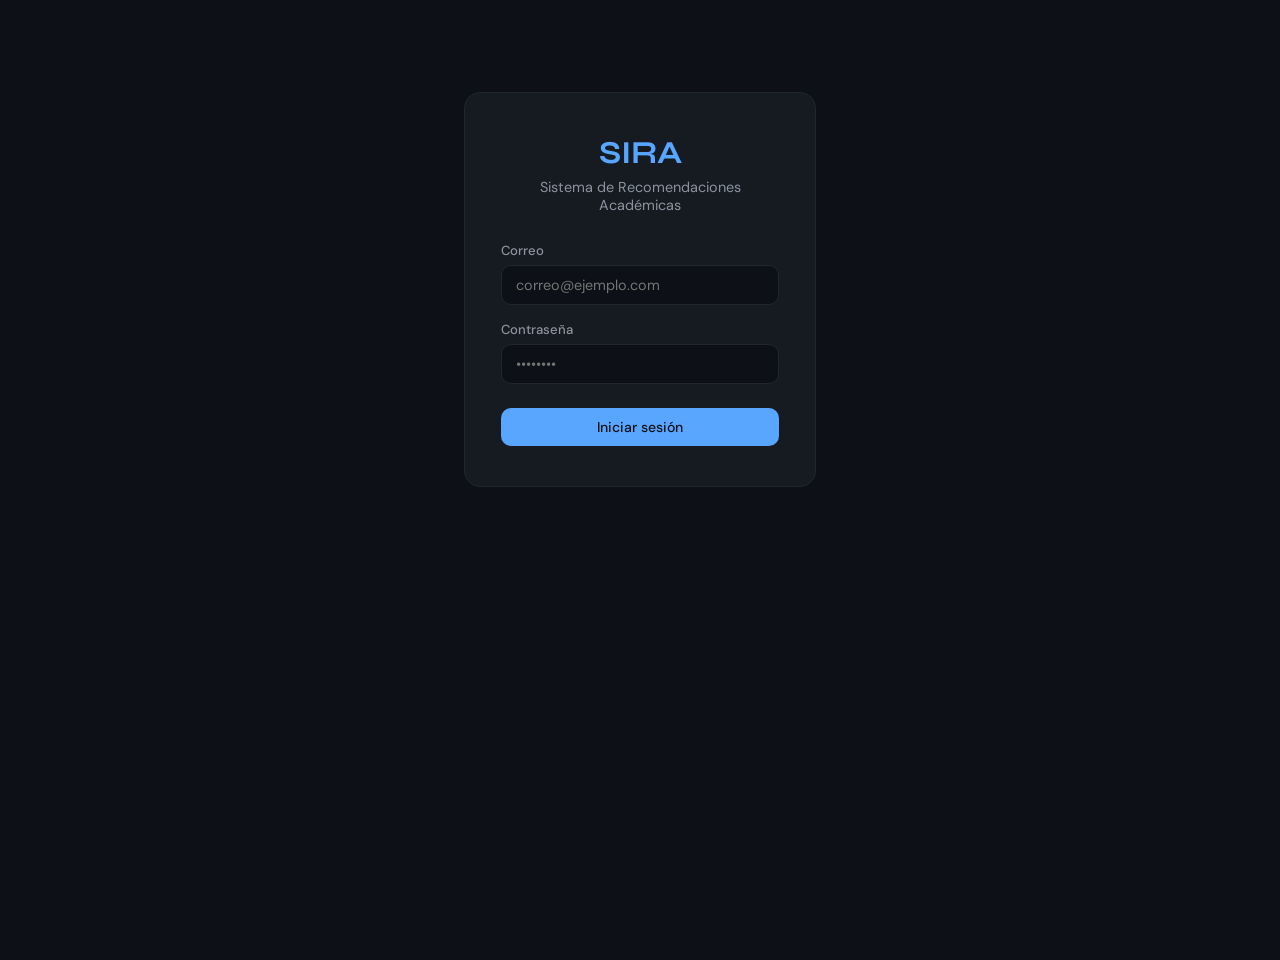
<file: frontend/index.html>
<!DOCTYPE html>
<html lang="es">
<head>
  <meta charset="UTF-8" />
  <meta name="viewport" content="width=device-width, initial-scale=1.0" />
  <title>SIRA – Sistema de Recomendaciones Académicas</title>
  <link rel="preconnect" href="https://fonts.googleapis.com" />
  <link href="https://fonts.googleapis.com/css2?family=Syne:wght@400;600;700;800&family=DM+Sans:wght@300;400;500&display=swap" rel="stylesheet" />
  <style>
    :root {
      --bg: #0d1117;
      --surface: #161b22;
      --border: #21262d;
      --accent: #58a6ff;
      --accent2: #3fb950;
      --danger: #f85149;
      --warn: #d29922;
      --text: #e6edf3;
      --muted: #8b949e;
      --card: #1c2128;
      --radius: 10px;
    }
    * { box-sizing: border-box; margin: 0; padding: 0; }
    body { font-family: 'DM Sans', sans-serif; background: var(--bg); color: var(--text); min-height: 100vh; }

    /* ───── NAV ───── */
    nav {
      display: flex; align-items: center; gap: 8px;
      background: var(--surface); border-bottom: 1px solid var(--border);
      padding: 0 24px; height: 56px; position: sticky; top: 0; z-index: 100;
    }
    nav .logo { font-family: 'Syne', sans-serif; font-weight: 800; font-size: 1.2rem; color: var(--accent); margin-right: 16px; }
    nav button {
      background: none; border: none; color: var(--muted); cursor: pointer;
      font-family: 'DM Sans', sans-serif; font-size: 0.9rem; padding: 6px 14px;
      border-radius: 6px; transition: all .2s;
    }
    nav button:hover, nav button.active { background: var(--border); color: var(--text); }
    nav .spacer { flex: 1; }
    nav .user-chip { background: var(--border); border-radius: 20px; padding: 4px 12px; font-size: 0.8rem; color: var(--accent); }

    /* ───── PAGES ───── */
    .page { display: none; padding: 32px 24px; max-width: 900px; margin: 0 auto; }
    .page.active { display: block; }

    /* ───── LOGIN ───── */
    #page-login { max-width: 400px; margin: 60px auto; }
    .login-card {
      background: var(--surface); border: 1px solid var(--border); border-radius: 16px;
      padding: 40px 36px; text-align: center;
    }
    .login-card h1 { font-family: 'Syne', sans-serif; font-size: 2rem; color: var(--accent); }
    .login-card p { color: var(--muted); margin: 6px 0 28px; font-size: 0.9rem; }

    /* ───── FORMS ───── */
    .field { display: flex; flex-direction: column; gap: 6px; margin-bottom: 16px; text-align: left; }
    .field label { font-size: 0.82rem; color: var(--muted); font-weight: 500; }
    .field input, .field select {
      background: var(--bg); border: 1px solid var(--border); color: var(--text);
      border-radius: var(--radius); padding: 10px 14px; font-size: 0.9rem;
      font-family: 'DM Sans', sans-serif; outline: none; transition: border-color .2s;
    }
    .field input:focus, .field select:focus { border-color: var(--accent); }

    /* ───── BUTTONS ───── */
    .btn { display: inline-flex; align-items: center; gap: 6px; border: none; border-radius: var(--radius); padding: 10px 18px; font-size: 0.88rem; font-family: 'DM Sans', sans-serif; font-weight: 500; cursor: pointer; transition: all .18s; }
    .btn-primary  { background: var(--accent); color: #0d1117; }
    .btn-primary:hover  { filter: brightness(1.15); }
    .btn-success  { background: var(--accent2); color: #0d1117; }
    .btn-success:hover  { filter: brightness(1.15); }
    .btn-danger   { background: var(--danger); color: #fff; }
    .btn-danger:hover   { filter: brightness(1.15); }
    .btn-ghost    { background: var(--border); color: var(--text); }
    .btn-ghost:hover    { background: #2d333b; }
    .btn-full { width: 100%; justify-content: center; }

    /* ───── SECTION HEADER ───── */
    .section-head { display: flex; align-items: center; justify-content: space-between; margin-bottom: 20px; }
    .section-head h2 { font-family: 'Syne', sans-serif; font-size: 1.4rem; }

    /* ───── TABLE ───── */
    .table-wrap { overflow-x: auto; border-radius: var(--radius); border: 1px solid var(--border); }
    table { width: 100%; border-collapse: collapse; font-size: 0.88rem; }
    thead th { background: var(--surface); color: var(--muted); text-align: left; padding: 12px 16px; font-weight: 500; border-bottom: 1px solid var(--border); }
    tbody tr { border-bottom: 1px solid var(--border); transition: background .15s; }
    tbody tr:last-child { border-bottom: none; }
    tbody tr:hover { background: var(--card); }
    tbody td { padding: 12px 16px; }
    .actions { display: flex; gap: 6px; }

    /* ───── MODAL ───── */
    .modal-overlay {
      display: none; position: fixed; inset: 0; background: rgba(0,0,0,.65);
      z-index: 200; align-items: center; justify-content: center;
    }
    .modal-overlay.open { display: flex; }
    .modal {
      background: var(--surface); border: 1px solid var(--border); border-radius: 16px;
      padding: 32px; width: 90%; max-width: 460px;
    }
    .modal h3 { font-family: 'Syne', sans-serif; margin-bottom: 20px; }
    .modal-footer { display: flex; gap: 8px; justify-content: flex-end; margin-top: 20px; }

    /* ───── TOAST ───── */
    #toast {
      position: fixed; bottom: 24px; right: 24px; z-index: 999;
      background: var(--card); border: 1px solid var(--border); border-radius: var(--radius);
      padding: 12px 20px; font-size: 0.88rem; opacity: 0;
      transition: opacity .3s; pointer-events: none;
    }
    #toast.show { opacity: 1; }
    #toast.ok   { border-color: var(--accent2); color: var(--accent2); }
    #toast.err  { border-color: var(--danger); color: var(--danger); }

    /* ───── BADGE ───── */
    .badge { display: inline-block; border-radius: 20px; padding: 2px 10px; font-size: 0.78rem; font-weight: 600; }
    .badge-ok   { background: #1a3a2a; color: var(--accent2); }
    .badge-warn { background: #2d2208; color: var(--warn); }
    .badge-err  { background: #3a1a1a; color: var(--danger); }

    .empty { text-align: center; color: var(--muted); padding: 40px; }
  </style>
</head>
<body>

<!-- NAV -->
<nav id="navbar" style="display:none;">
  <span class="logo">SIRA</span>
  <button class="nav-btn active" data-page="estudiantes">Estudiantes</button>
  <button class="nav-btn" data-page="materias">Materias</button>
  <button class="nav-btn" data-page="calificaciones">Calificaciones</button>
  <button class="nav-btn" data-page="carreras">Carreras</button>
  <div class="spacer"></div>
  <span class="user-chip" id="user-label">—</span>
  <button class="btn btn-ghost" style="margin-left:8px;" onclick="logout()">Salir</button>
</nav>

<!-- TOAST -->
<div id="toast"></div>

<!-- ══════════ PAGE: LOGIN ══════════ -->
<div class="page active" id="page-login">
  <div class="login-card">
    <h1>SIRA</h1>
    <p>Sistema de Recomendaciones Académicas</p>
    <div class="field"><label>Correo</label><input type="email" id="login-correo" placeholder="correo@ejemplo.com" /></div>
    <div class="field"><label>Contraseña</label><input type="password" id="login-pass" placeholder="••••••••" /></div>
    <button class="btn btn-primary btn-full" style="margin-top:8px;" onclick="doLogin()">Iniciar sesión</button>
  </div>
</div>

<!-- ══════════ PAGE: ESTUDIANTES ══════════ -->
<div class="page" id="page-estudiantes">
  <div class="section-head">
    <h2>👩‍🎓 Estudiantes</h2>
    <button class="btn btn-success" onclick="openModal('est', null)">+ Agregar</button>
  </div>
  <div class="table-wrap">
    <table id="tbl-estudiantes">
      <thead><tr><th>#</th><th>Nombre</th><th>Correo</th><th>Carrera</th><th>Acciones</th></tr></thead>
      <tbody></tbody>
    </table>
  </div>
</div>

<!-- ══════════ PAGE: MATERIAS ══════════ -->
<div class="page" id="page-materias">
  <div class="section-head">
    <h2>📚 Materias</h2>
    <button class="btn btn-success" onclick="openModal('mat', null)">+ Agregar</button>
  </div>
  <div class="table-wrap">
    <table id="tbl-materias">
      <thead><tr><th>#</th><th>Nombre</th><th>Descripción</th><th>Acciones</th></tr></thead>
      <tbody></tbody>
    </table>
  </div>
</div>

<!-- ══════════ PAGE: CALIFICACIONES ══════════ -->
<div class="page" id="page-calificaciones">
  <div class="section-head">
    <h2>📊 Calificaciones</h2>
    <button class="btn btn-success" onclick="openModal('cal', null)">+ Agregar</button>
  </div>
  <div class="table-wrap">
    <table id="tbl-calificaciones">
      <thead><tr><th>#</th><th>Estudiante</th><th>Materia</th><th>P1</th><th>P2</th><th>P3</th><th>Promedio</th><th>Acciones</th></tr></thead>
      <tbody></tbody>
    </table>
  </div>
</div>

<!-- ══════════ PAGE: CARRERAS ══════════ -->
<div class="page" id="page-carreras">
  <div class="section-head">
    <h2>🎓 Carreras</h2>
    <button class="btn btn-success" onclick="openModal('car', null)">+ Agregar</button>
  </div>
  <div class="table-wrap">
    <table id="tbl-carreras">
      <thead><tr><th>#</th><th>Nombre</th><th>Descripción</th><th>Acciones</th></tr></thead>
      <tbody></tbody>
    </table>
  </div>
</div>

<!-- ══════════ MODAL ══════════ -->
<div class="modal-overlay" id="modal-overlay" onclick="closeModalOutside(event)">
  <div class="modal">
    <h3 id="modal-title">Formulario</h3>
    <div id="modal-body"></div>
    <div class="modal-footer">
      <button class="btn btn-ghost" onclick="closeModal()">Cancelar</button>
      <button class="btn btn-primary" id="modal-save" onclick="saveModal()">Guardar</button>
    </div>
  </div>
</div>

<script>
// ─── CONFIG ───────────────────────────────────────────────────
// Cambia esto a tu URL de Render cuando lo despliegues
const API = "http://localhost:8000/api";

let currentUser = null;
let modalType = null;
let editId = null;
let carrerasCache = [];

// ─── TOAST ────────────────────────────────────────────────────
function toast(msg, type = "ok") {
  const t = document.getElementById("toast");
  t.textContent = msg;
  t.className = `show ${type}`;
  setTimeout(() => t.className = "", 2800);
}

// ─── FETCH HELPERS ────────────────────────────────────────────
async function api(path, method = "GET", body = null) {
  const opts = { method, headers: { "Content-Type": "application/json" } };
  if (body) opts.body = JSON.stringify(body);
  try {
    const r = await fetch(API + path, opts);
    const data = await r.json();
    if (!r.ok) throw new Error(data.detail || "Error");
    return data;
  } catch (e) { throw e; }
}

// ─── AUTH ─────────────────────────────────────────────────────
async function doLogin() {
  const correo = document.getElementById("login-correo").value.trim();
  const pass   = document.getElementById("login-pass").value;
  if (!correo || !pass) { toast("Completa los campos", "err"); return; }
  try {
    const r = await api("/estudiantes/login", "POST", { correo, contrasena: pass });
    currentUser = r.estudiante;
    document.getElementById("user-label").textContent = currentUser.nombre;
    document.getElementById("navbar").style.display = "flex";
    showPage("estudiantes");
  } catch(e) { toast(e.message, "err"); }
}

function logout() {
  currentUser = null;
  document.getElementById("navbar").style.display = "none";
  showPage("login");
}

// ─── NAVIGATION ───────────────────────────────────────────────
function showPage(name) {
  document.querySelectorAll(".page").forEach(p => p.classList.remove("active"));
  document.querySelectorAll(".nav-btn").forEach(b => b.classList.remove("active"));
  document.getElementById("page-" + name).classList.add("active");
  const btn = document.querySelector(`.nav-btn[data-page="${name}"]`);
  if (btn) btn.classList.add("active");
  if (name === "estudiantes")    loadEstudiantes();
  if (name === "materias")       loadMaterias();
  if (name === "calificaciones") loadCalificaciones();
  if (name === "carreras")       loadCarreras();
}

document.querySelectorAll(".nav-btn").forEach(btn => {
  btn.addEventListener("click", () => showPage(btn.dataset.page));
});

// ─── ESTUDIANTES ──────────────────────────────────────────────
async function loadEstudiantes() {
  const tbody = document.querySelector("#tbl-estudiantes tbody");
  tbody.innerHTML = `<tr><td colspan="5" class="empty">Cargando…</td></tr>`;
  try {
    const data = await api("/estudiantes/");
    if (!data.length) { tbody.innerHTML = `<tr><td colspan="5" class="empty">Sin registros</td></tr>`; return; }
    tbody.innerHTML = data.map(e => `
      <tr>
        <td>${e.estudiante_id}</td>
        <td>${e.nombre}</td>
        <td>${e.correo}</td>
        <td>${e.carrera || '—'}</td>
        <td class="actions">
          <button class="btn btn-ghost" onclick='openModal("est", ${JSON.stringify(e)})'>✏️</button>
          <button class="btn btn-danger" onclick="deleteItem('estudiantes', ${e.estudiante_id}, loadEstudiantes)">🗑</button>
        </td>
      </tr>`).join("");
  } catch(e) { tbody.innerHTML = `<tr><td colspan="5" class="empty">Error al cargar</td></tr>`; }
}

// ─── MATERIAS ─────────────────────────────────────────────────
async function loadMaterias() {
  const tbody = document.querySelector("#tbl-materias tbody");
  tbody.innerHTML = `<tr><td colspan="4" class="empty">Cargando…</td></tr>`;
  try {
    const data = await api("/materias/");
    if (!data.length) { tbody.innerHTML = `<tr><td colspan="4" class="empty">Sin registros</td></tr>`; return; }
    tbody.innerHTML = data.map(m => `
      <tr>
        <td>${m.materia_id}</td>
        <td>${m.nombre}</td>
        <td>${m.descripcion || '—'}</td>
        <td class="actions">
          <button class="btn btn-ghost" onclick='openModal("mat", ${JSON.stringify(m)})'>✏️</button>
          <button class="btn btn-danger" onclick="deleteItem('materias', ${m.materia_id}, loadMaterias)">🗑</button>
        </td>
      </tr>`).join("");
  } catch(e) { tbody.innerHTML = `<tr><td colspan="4" class="empty">Error al cargar</td></tr>`; }
}

// ─── CALIFICACIONES ───────────────────────────────────────────
async function loadCalificaciones() {
  const tbody = document.querySelector("#tbl-calificaciones tbody");
  tbody.innerHTML = `<tr><td colspan="8" class="empty">Cargando…</td></tr>`;
  try {
    const data = await api("/calificaciones/");
    if (!data.length) { tbody.innerHTML = `<tr><td colspan="8" class="empty">Sin registros</td></tr>`; return; }
    tbody.innerHTML = data.map(c => {
      const prom = parseFloat(c.promedio);
      const badge = prom >= 8 ? "badge-ok" : prom >= 6 ? "badge-warn" : "badge-err";
      return `<tr>
        <td>${c.calificacion_id}</td>
        <td>${c.estudiante || '—'}</td>
        <td>${c.materia || '—'}</td>
        <td>${c.parcial1}</td>
        <td>${c.parcial2}</td>
        <td>${c.parcial3}</td>
        <td><span class="badge ${badge}">${prom.toFixed(1)}</span></td>
        <td class="actions">
          <button class="btn btn-ghost" onclick='openModal("cal", ${JSON.stringify(c)})'>✏️</button>
          <button class="btn btn-danger" onclick="deleteItem('calificaciones', ${c.calificacion_id}, loadCalificaciones)">🗑</button>
        </td>
      </tr>`;
    }).join("");
  } catch(e) { tbody.innerHTML = `<tr><td colspan="8" class="empty">Error al cargar</td></tr>`; }
}

// ─── CARRERAS ─────────────────────────────────────────────────
async function loadCarreras() {
  const tbody = document.querySelector("#tbl-carreras tbody");
  tbody.innerHTML = `<tr><td colspan="4" class="empty">Cargando…</td></tr>`;
  try {
    const data = await api("/carreras/");
    carrerasCache = data;
    if (!data.length) { tbody.innerHTML = `<tr><td colspan="4" class="empty">Sin registros</td></tr>`; return; }
    tbody.innerHTML = data.map(c => `
      <tr>
        <td>${c.carrera_id}</td>
        <td>${c.nombre}</td>
        <td>${c.descripcion || '—'}</td>
        <td class="actions">
          <button class="btn btn-ghost" onclick='openModal("car", ${JSON.stringify(c)})'>✏️</button>
          <button class="btn btn-danger" onclick="deleteItem('carreras', ${c.carrera_id}, loadCarreras)">🗑</button>
        </td>
      </tr>`).join("");
  } catch(e) { tbody.innerHTML = `<tr><td colspan="4" class="empty">Error al cargar</td></tr>`; }
}

// ─── DELETE ───────────────────────────────────────────────────
async function deleteItem(resource, id, reload) {
  if (!confirm("¿Eliminar este registro?")) return;
  try {
    await api(`/${resource}/${id}`, "DELETE");
    toast("Eliminado correctamente");
    reload();
  } catch(e) { toast(e.message, "err"); }
}

// ─── MODAL ────────────────────────────────────────────────────
function openModal(type, item) {
  modalType = type;
  editId = item ? (item.estudiante_id || item.materia_id || item.calificacion_id || item.carrera_id) : null;
  const body = document.getElementById("modal-body");
  const title = document.getElementById("modal-title");

  if (type === "est") {
    title.textContent = item ? "Editar Estudiante" : "Nuevo Estudiante";
    const opts = carrerasCache.map(c => `<option value="${c.carrera_id}" ${item && item.carrera_id === c.carrera_id ? 'selected' : ''}>${c.nombre}</option>`).join("");
    body.innerHTML = `
      <div class="field"><label>Nombre</label><input id="f-nombre" value="${item?.nombre || ''}" /></div>
      <div class="field"><label>Correo</label><input id="f-correo" type="email" value="${item?.correo || ''}" /></div>
      ${!item ? `<div class="field"><label>Contraseña</label><input id="f-pass" type="password" /></div>` : ''}
      <div class="field"><label>Carrera</label><select id="f-carrera">${opts}</select></div>`;
  } else if (type === "mat") {
    title.textContent = item ? "Editar Materia" : "Nueva Materia";
    body.innerHTML = `
      <div class="field"><label>Nombre</label><input id="f-nombre" value="${item?.nombre || ''}" /></div>
      <div class="field"><label>Descripción</label><input id="f-desc" value="${item?.descripcion || ''}" /></div>`;
  } else if (type === "cal") {
    title.textContent = item ? "Editar Calificación" : "Nueva Calificación";
    body.innerHTML = `
      ${!item ? `<div class="field"><label>ID Inscripción</label><input id="f-inscripcion" type="number" /></div>` : ''}
      <div class="field"><label>Parcial 1</label><input id="f-p1" type="number" step="0.01" min="0" max="10" value="${item?.parcial1 || ''}" /></div>
      <div class="field"><label>Parcial 2</label><input id="f-p2" type="number" step="0.01" min="0" max="10" value="${item?.parcial2 || ''}" /></div>
      <div class="field"><label>Parcial 3</label><input id="f-p3" type="number" step="0.01" min="0" max="10" value="${item?.parcial3 || ''}" /></div>`;
  } else if (type === "car") {
    title.textContent = item ? "Editar Carrera" : "Nueva Carrera";
    body.innerHTML = `
      <div class="field"><label>Nombre</label><input id="f-nombre" value="${item?.nombre || ''}" /></div>
      <div class="field"><label>Descripción</label><input id="f-desc" value="${item?.descripcion || ''}" /></div>`;
  }
  document.getElementById("modal-overlay").classList.add("open");
}

function closeModal() { document.getElementById("modal-overlay").classList.remove("open"); }
function closeModalOutside(e) { if (e.target === document.getElementById("modal-overlay")) closeModal(); }

async function saveModal() {
  try {
    if (modalType === "est") {
      const body = {
        nombre: document.getElementById("f-nombre").value,
        correo: document.getElementById("f-correo").value,
        carrera_id: parseInt(document.getElementById("f-carrera").value),
      };
      if (!editId) body.contrasena = document.getElementById("f-pass").value;
      editId ? await api(`/estudiantes/${editId}`, "PUT", body) : await api("/estudiantes/", "POST", body);
      loadEstudiantes();

    } else if (modalType === "mat") {
      const body = { nombre: document.getElementById("f-nombre").value, descripcion: document.getElementById("f-desc").value };
      editId ? await api(`/materias/${editId}`, "PUT", body) : await api("/materias/", "POST", body);
      loadMaterias();

    } else if (modalType === "cal") {
      const body = {
        parcial1: parseFloat(document.getElementById("f-p1").value),
        parcial2: parseFloat(document.getElementById("f-p2").value),
        parcial3: parseFloat(document.getElementById("f-p3").value),
      };
      if (!editId) body.inscripcion_id = parseInt(document.getElementById("f-inscripcion").value);
      editId ? await api(`/calificaciones/${editId}`, "PUT", body) : await api("/calificaciones/", "POST", body);
      loadCalificaciones();

    } else if (modalType === "car") {
      const body = { nombre: document.getElementById("f-nombre").value, descripcion: document.getElementById("f-desc").value };
      editId ? await api(`/carreras/${editId}`, "PUT", body) : await api("/carreras/", "POST", body);
      loadCarreras();
    }
    toast("Guardado correctamente ✓");
    closeModal();
  } catch(e) { toast(e.message, "err"); }
}
</script>
</body>
</html>
</file>
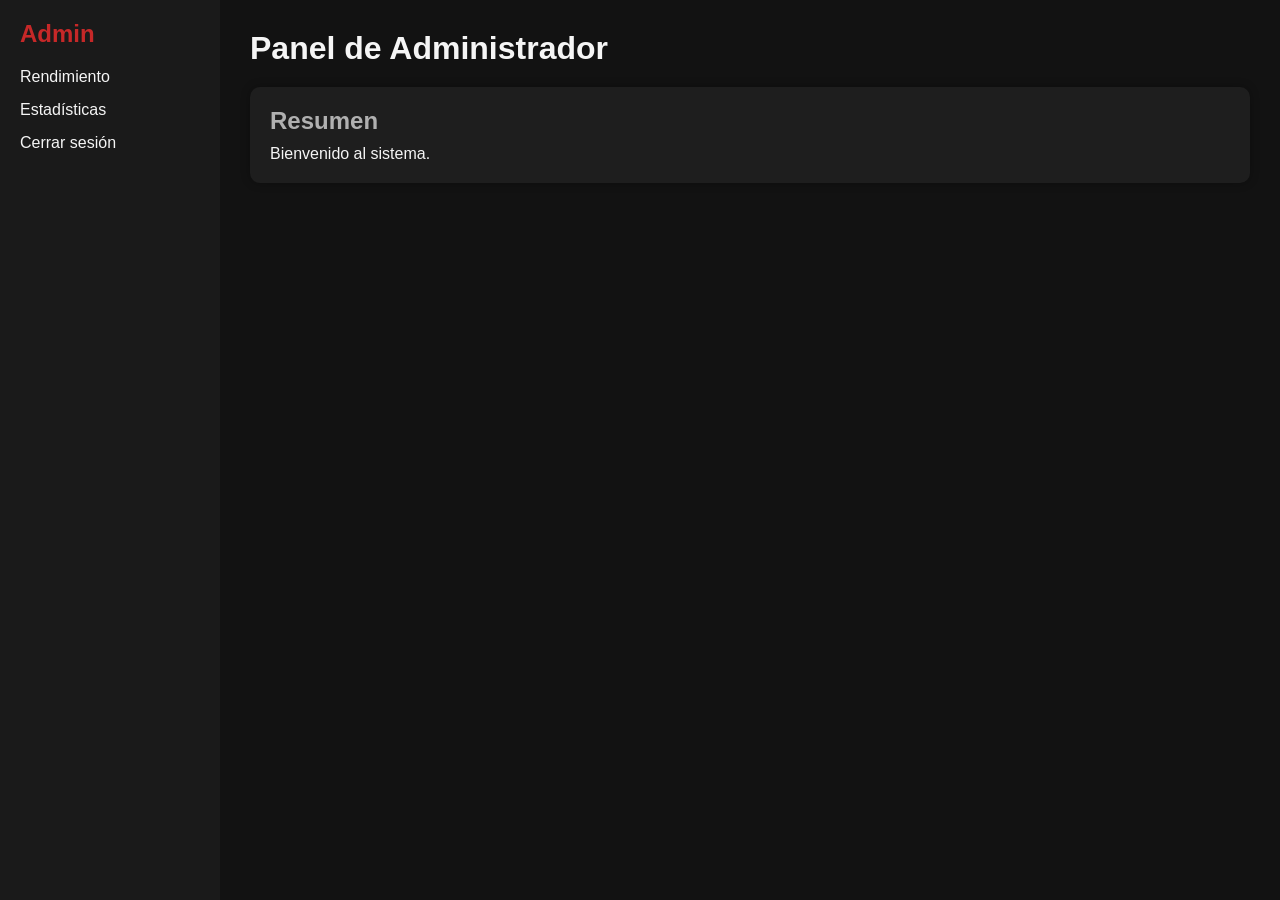
<file: html/Admin/Dashboard.html>
<!doctype html>
<html lang="es">
  <head>
    <meta charset="UTF-8" />
    <title>Administrador - Inicio</title>
    <link rel="stylesheet" href="../Css/styles.css" />
  </head>
  <body>
    <nav>
      <h2>Admin</h2>
      <ul>
        <li><a href="RendimientoEstudiantes.html">Rendimiento</a></li>
        <li><a href="Estadísticas.html">Estadísticas</a></li>
        <li><a href="../login.html">Cerrar sesión</a></li>
      </ul>
    </nav>

    <main>
      <h1>Panel de Administrador</h1>
      <div class="card">
        <h2>Resumen</h2>
        <p>Bienvenido al sistema.</p>
      </div>
    </main>
  </body>
</html>
</file>
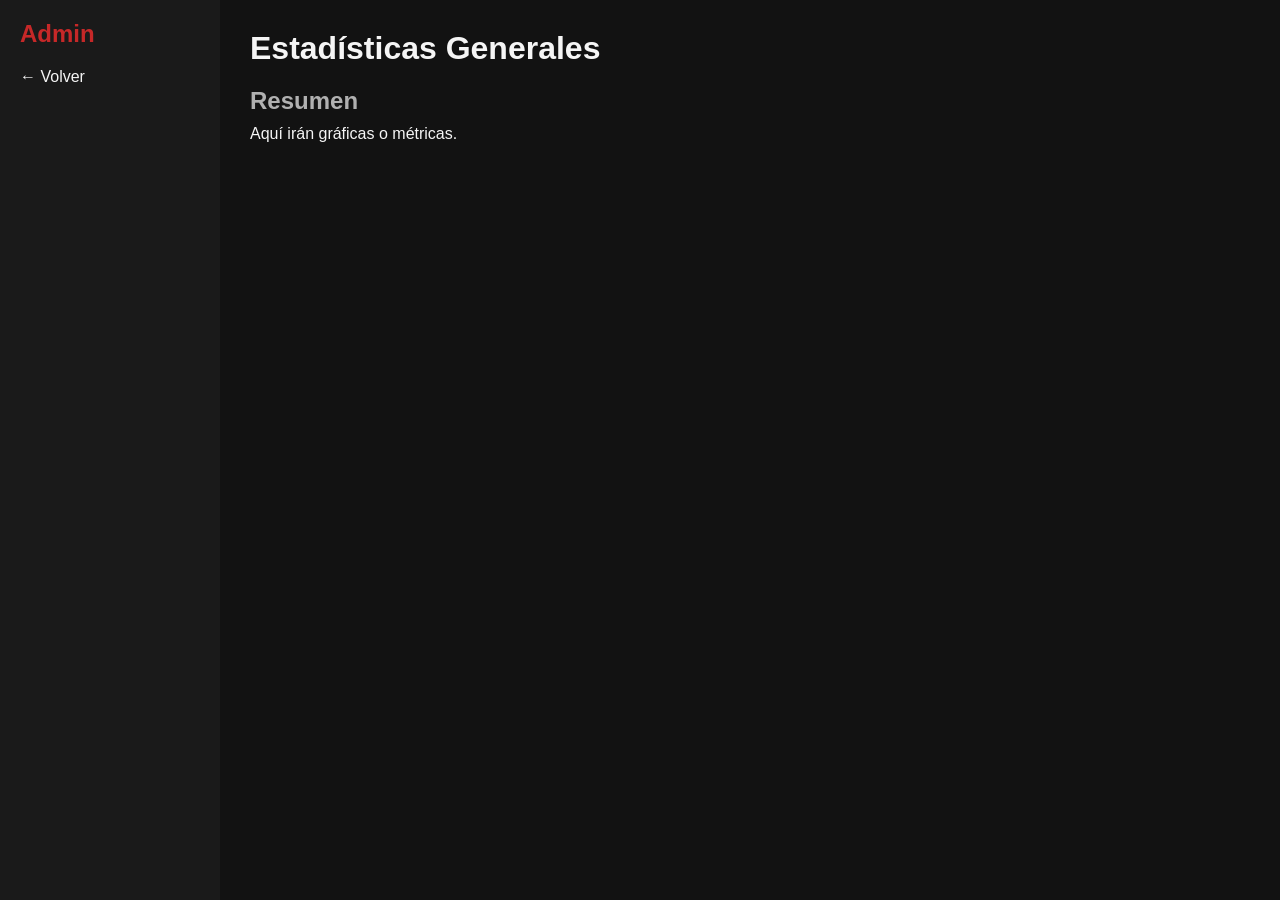
<file: html/Admin/Estadísticas.html>
<!doctype html>
<html lang="es">
  <head>
    <meta charset="UTF-8" />
    <title>Estadísticas</title>
    <link rel="stylesheet" href="../Css/styles.css" />
  </head>
  <body>
    <nav>
      <h2>Admin</h2>
      <ul>
        <a href="dashboard.html">← Volver</a>
      </ul>
    </nav>
    <main>
      <h1>Estadísticas Generales</h1>
      <section>
        <h2>Resumen</h2>
        <p>Aquí irán gráficas o métricas.</p>
      </section>
    </main>
  </body>
</html>
</file>
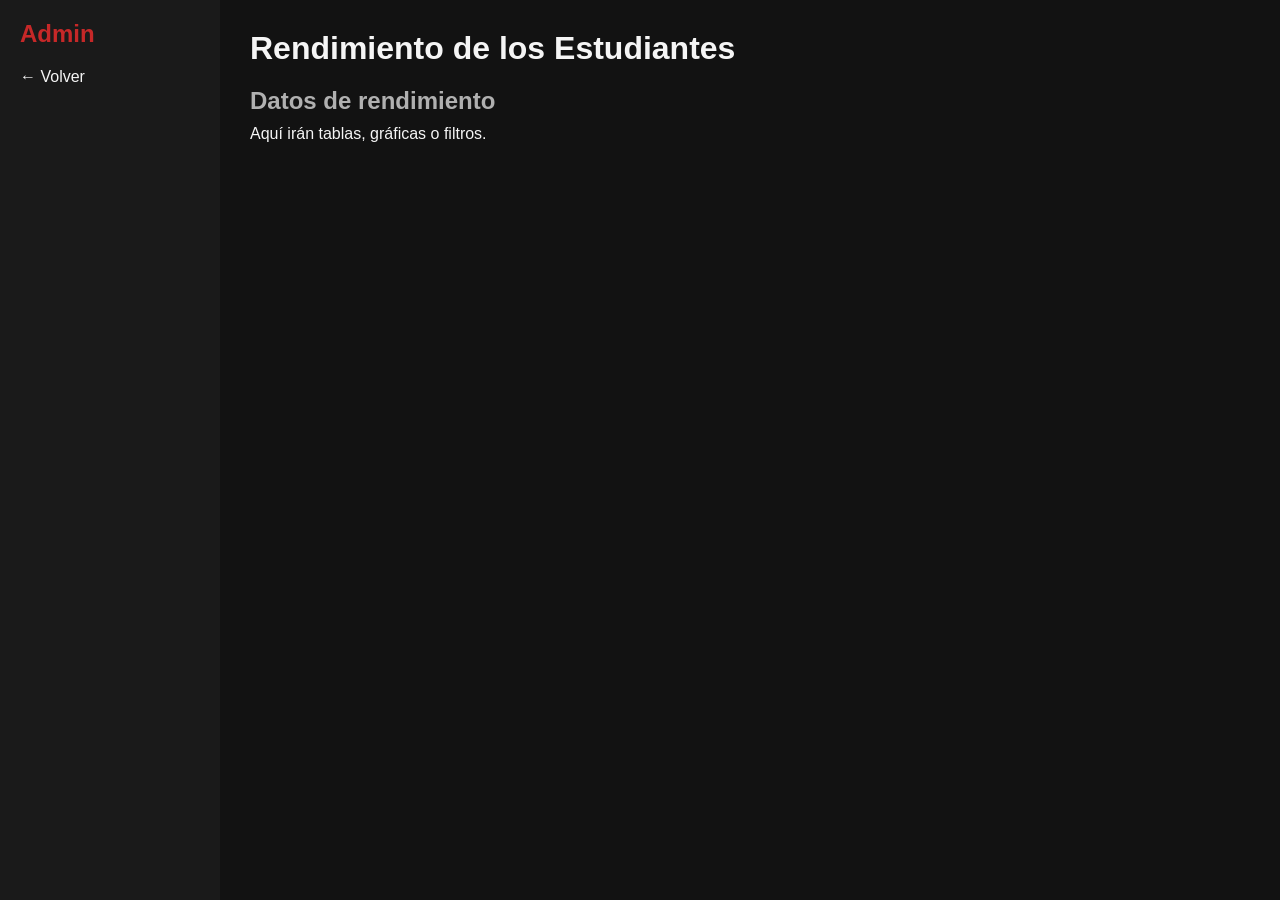
<file: html/Admin/RendimientoEstudiantes.html>
<!doctype html>
<html lang="es">
  <head>
    <meta charset="UTF-8" />
    <meta name="viewport" content="width=device-width, initial-scale=1.0" />
    <title>Rendimiento de Estudiantes</title>
    <link rel="stylesheet" href="../Css/styles.css" />
  </head>
  <body>
    <nav>
      <h2>Admin</h2>
      <ul>
        <a href="dashboard.html">← Volver</a>
      </ul>
    </nav>
    <main>
      <h1>Rendimiento de los Estudiantes</h1>
      <section>
        <h2>Datos de rendimiento</h2>
        <p>Aquí irán tablas, gráficas o filtros.</p>
      </section>
    </main>
  </body>
</html>
</file>
<file: html/Css/styles.css>
/* Estilo random que generé, ahí deciden si está bien */

/* Reset básico */
* {
    margin: 0;
    padding: 0;
    box-sizing: border-box;
}

/* Variables de color */
:root {
    --bg: #121212;
    --sidebar: #1a1a1a;
    --card: #1e1e1e;
    --primary: #c62828; /* rojo suave */
    --primary-hover: #e53935;
    --text: #f5f5f5;
    --text-muted: #b0b0b0;
}

/* General */
body {
    font-family: Arial, Helvetica, sans-serif;
    background-color: var(--bg);
    color: var(--text);
    display: flex;
}

/* Sidebar */
nav {
    width: 220px;
    height: 100vh;
    background-color: var(--sidebar);
    padding: 20px;
}

nav h2 {
    margin-bottom: 20px;
    color: var(--primary);
}

nav ul {
    list-style: none;
}

nav ul li {
    margin: 15px 0;
}

nav a {
    text-decoration: none;
    color: var(--text);
    transition: 0.2s;
}

nav a:hover {
    color: var(--primary);
}

/* Contenido principal */
main {
    flex: 1;
    padding: 30px;
}

/* Títulos */
h1 {
    margin-bottom: 20px;
}

h2 {
    margin-bottom: 10px;
    color: var(--text-muted);
}

/* Cards */
.card {
    background-color: var(--card);
    padding: 20px;
    border-radius: 10px;
    margin-bottom: 20px;
    box-shadow: 0 0 10px rgba(0,0,0,0.3);
}

/* Botones */
button {
    background-color: var(--primary);
    color: white;
    border: none;
    padding: 10px 15px;
    border-radius: 6px;
    cursor: pointer;
    transition: 0.2s;
}

button:hover {
    background-color: var(--primary-hover);
}

/* Tablas */
table {
    width: 100%;
    border-collapse: collapse;
    margin-top: 15px;
}

th, td {
    padding: 10px;
    text-align: left;
}

th {
    background-color: var(--sidebar);
}

tr:nth-child(even) {
    background-color: #2a2a2a;
}
</file>
